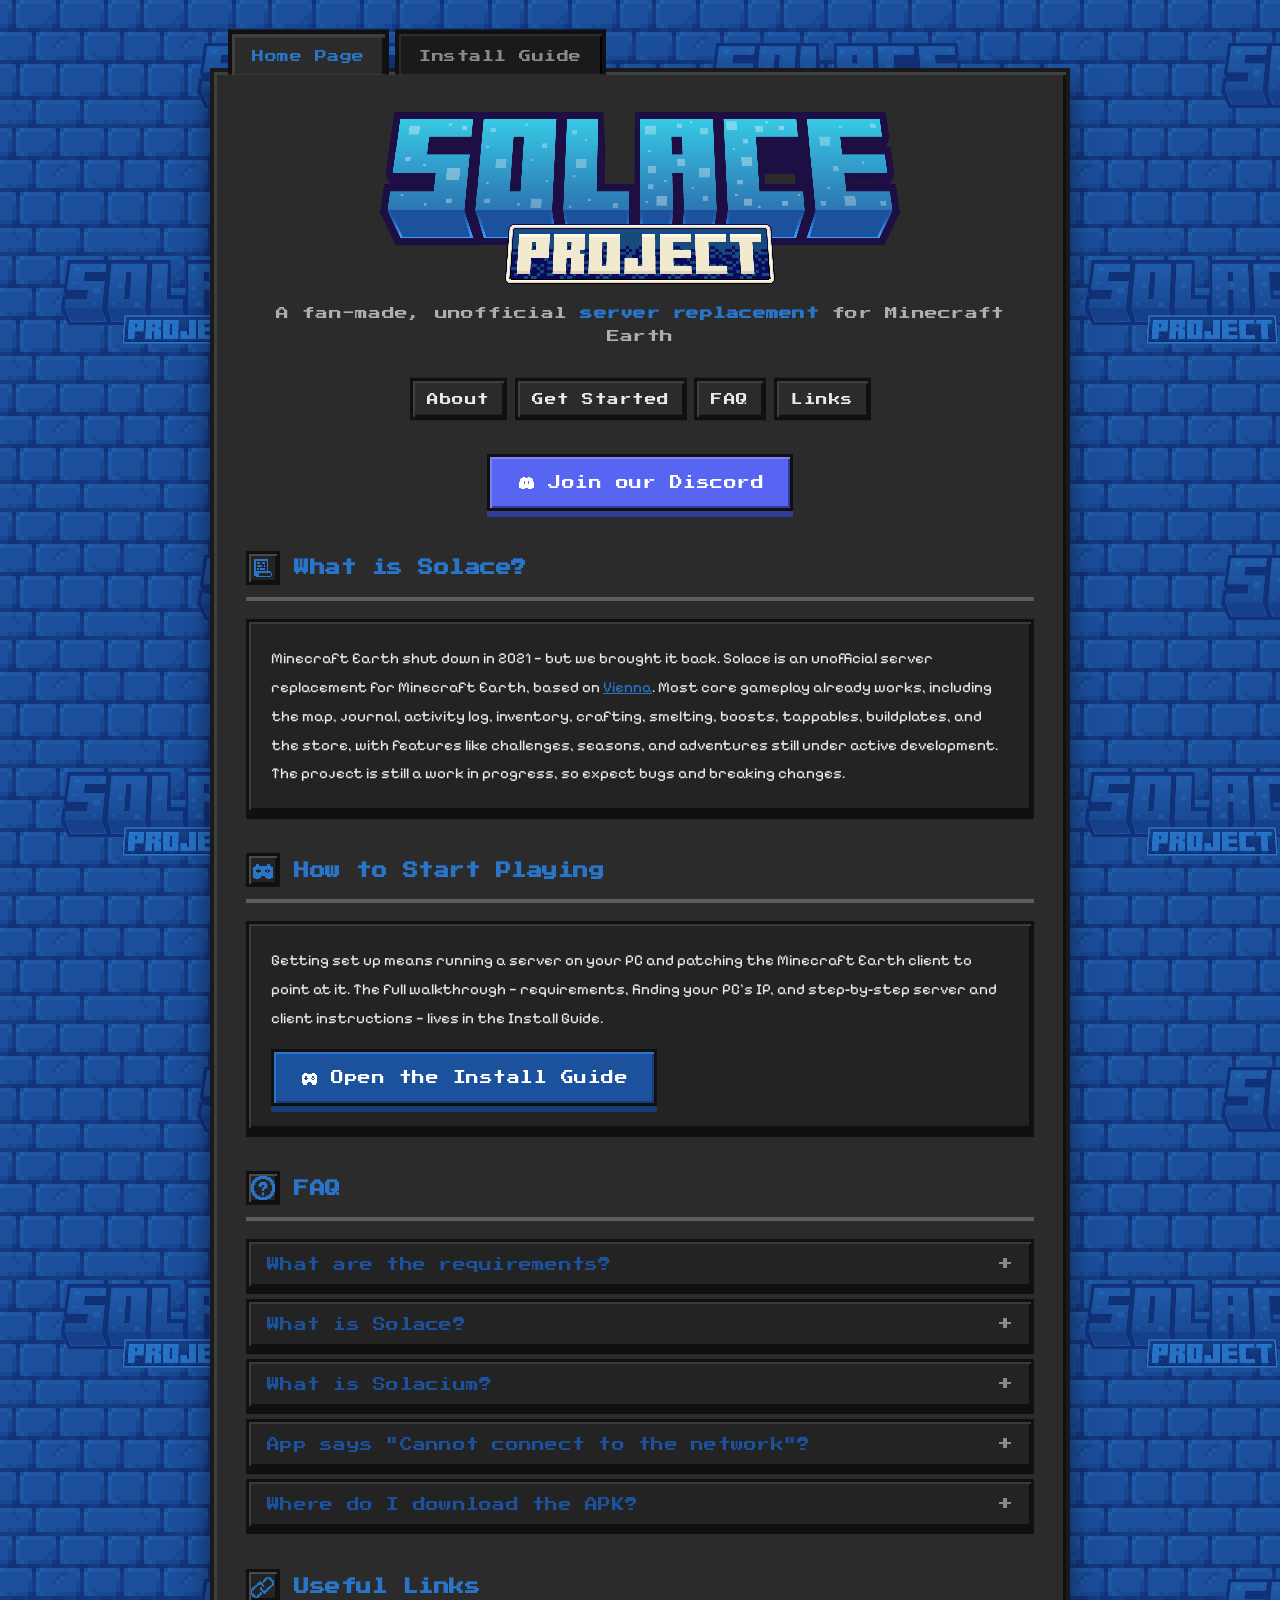
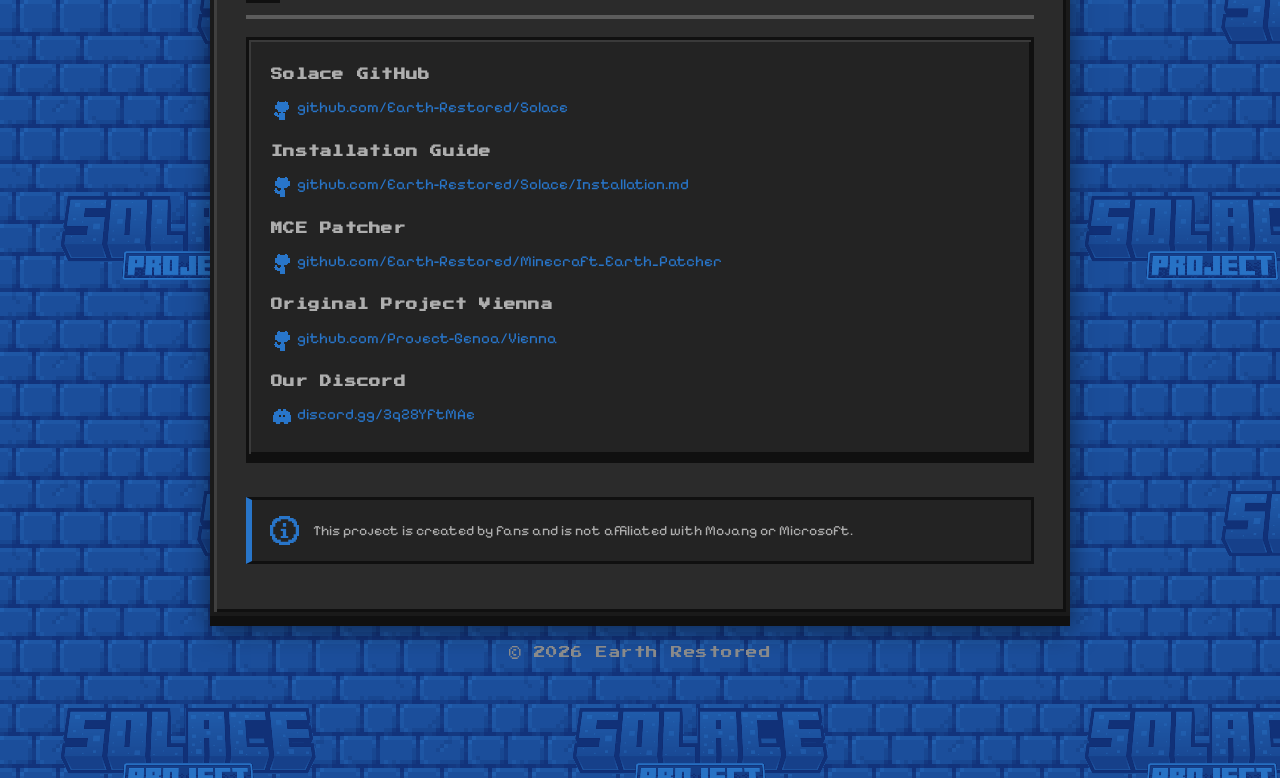
<file: index.html>
<!DOCTYPE html>
<html lang="en-US">

<head>
    <meta charset="UTF-8" />
    <meta name="viewport" content="width=device-width, initial-scale=1.0, viewport-fit=cover">
    <title>Solace — Earth Restored</title>
    <link rel="icon" type="image/png" href="assets/branding/logo.png">
    <link rel="preconnect" href="https://fonts.googleapis.com">
    <link rel="preconnect" href="https://fonts.gstatic.com" crossorigin>
    <link
        href="https://fonts.googleapis.com/css2?family=Press+Start+2P&family=Pixelify+Sans:wght@400..700&family=VT323&display=swap"
        rel="stylesheet">
    <meta name="description" content="Solace is a fan-made, unofficial server replacement for Minecraft Earth.">
    <meta name="keywords" content="solace, earth restored, minecraft earth revival, vienna">
    <meta name="author" content="Earth Restored Team">
    <meta name="robots" content="index, follow">
    <meta property="og:title" content="Solace — Earth Restored">
    <meta property="og:description" content="A fan-made, unofficial server replacement for Minecraft Earth.">
    <meta property="og:type" content="website">
    <meta property="og:image" content="https://earth-restored.github.io/assets/branding/open_graph.png">
    <meta name="theme-color" content="#1C519E">
    <link rel="stylesheet" href="assets/css/main.css">
</head>

<body>
    <div id="page-load-bar"></div>
    <div class="wrap">
        <div class="tab-bar">
            <button type="button" class="tab-btn active" data-tab="home">Home Page</button>
            <button type="button" class="tab-btn" data-tab="install">Install Guide</button>
        </div>
        <div class="panel">
            <div id="tab-home" class="tab-panel active">
                <img src="assets/branding/banner.png" alt="Solace" class="banner">

                <p class="subtitle">A fan-made, unofficial <strong>server replacement</strong> for Minecraft Earth</p>

                <nav class="blocks">
                    <a href="#about">About</a>
                    <a href="#play">Get Started</a>
                    <a href="#faq">FAQ</a>
                    <a href="#links">Links</a>
                </nav>

                <div class="discord-banner">
                    <a href="https://discord.gg/3q28YftMAe" target="_blank" rel="noopener" class="btn">
                        <i class="solace-discord"></i>
                        <span>Join our Discord</span>
                    </a>
                </div>

                <section id="about">
                    <h2 class="section-title">
                        <span class="slot"><i class="solace-scroll"></i></span>
                        <span>What is Solace?</span>
                    </h2>
                    <div class="card">
                        <p>Minecraft Earth shut down in 2021 — but we brought it back. Solace is an unofficial server
                            replacement for Minecraft Earth, based on
                            <a href="https://github.com/Project-Genoa/Vienna" target="_blank" rel="noopener">Vienna</a>.
                            Most core gameplay already works, including the map, journal, activity log, inventory,
                            crafting, smelting, boosts, tappables, buildplates, and the store, with features like
                            challenges, seasons, and adventures still under active development. The project is still a
                            work in progress, so expect bugs and breaking changes.
                        </p>
                    </div>
                </section>

                <section id="play">
                    <h2 class="section-title">
                        <span class="slot"><i class="solace-gamepad"></i></span>
                        <span>How to Start Playing</span>
                    </h2>
                    <div class="card">
                        <p style="margin-bottom:16px;">Getting set up means running a server on your PC and patching
                            the Minecraft Earth client to point at it. The full walkthrough — requirements, finding
                            your PC's IP, and step-by-step server and client instructions — lives in the Install
                            Guide.</p>
                        <button type="button" class="btn btn-secondary goto-tab" data-tab="install">
                            <i class="solace-gamepad"></i>
                            <span>Open the Install Guide</span>
                        </button>
                    </div>
                </section>

                <section id="faq">
                    <h2 class="section-title">
                        <span class="slot"><i class="solace-question"></i></span>
                        <span>FAQ</span>
                    </h2>
                    <div class="faq-item">
                        <div class="faq-question" role="button" tabindex="0" aria-expanded="false">
                            <span>What are the requirements?</span>
                        </div>
                        <div class="faq-answer">You need a PC running Windows or Linux, the .NET 10.0 SDK, and Java 17
                            (JRE or JDK). macOS is untested, and high-end Android devices can run the server via
                            Termux.</div>
                    </div>
                    <div class="faq-item">
                        <div class="faq-question" role="button" tabindex="0" aria-expanded="false">
                            <span>What is Solace?</span>
                        </div>
                        <div class="faq-answer">Solace is a replacement server for Minecraft Earth based on Project
                            Vienna. It is not affiliated with, authorized, or endorsed by Microsoft or Mojang Studios.
                            More info at
                            <a href="https://github.com/Earth-Restored/Solace" target="_blank"
                                rel="noopener">github.com/Earth-Restored/Solace</a>.
                        </div>
                    </div>
                    <div class="faq-item">
                        <div class="faq-question" role="button" tabindex="0" aria-expanded="false">
                            <span>What is Solacium?</span>
                        </div>
                        <div class="faq-answer">Solacium is the name I've given to the icon's color scheme, a custom
                            blue derived from the Solace banner. It is a blue gemstone named after Solace.</div>
                    </div>
                    <div class="faq-item">
                        <div class="faq-question" role="button" tabindex="0" aria-expanded="false">
                            <span>App says "Cannot connect to the network"?</span>
                        </div>
                        <div class="faq-answer">Make sure the server is running, check that your PC's IP address is
                            correct, verify your firewall isn't blocking it, and ensure your phone and PC are on the
                            same
                            network.</div>
                    </div>
                    <div class="faq-item">
                        <div class="faq-question" role="button" tabindex="0" aria-expanded="false">
                            <span>Where do I download the APK?</span>
                        </div>
                        <div class="faq-answer">You need a legal copy of Minecraft Earth. We do not provide pre-patched
                            APKs — use the MCE Patcher or Project Earth Patcher to patch your own APK.</div>
                    </div>
                </section>

                <section id="links">
                    <h2 class="section-title">
                        <span class="slot"><i class="solace-link"></i></span>
                        <span>Useful Links</span>
                    </h2>
                    <div class="card">
                        <div class="link-line">
                            <strong>Solace GitHub</strong>
                            <a href="https://github.com/Earth-Restored/Solace" target="_blank" rel="noopener">
                                <i class="solace-github"></i> github.com/Earth-Restored/Solace</a>
                        </div>
                        <div class="link-line">
                            <strong>Installation Guide</strong>
                            <a href="https://github.com/Earth-Restored/Solace/blob/main/Installation.md" target="_blank"
                                rel="noopener">
                                <i class="solace-github"></i> github.com/Earth-Restored/Solace/Installation.md</a>
                        </div>
                        <div class="link-line">
                            <strong>MCE Patcher</strong>
                            <a href="https://github.com/Earth-Restored/Minecraft_Earth_Patcher/releases" target="_blank"
                                rel="noopener">
                                <i class="solace-github"></i> github.com/Earth-Restored/Minecraft_Earth_Patcher</a>
                        </div>
                        <div class="link-line">
                            <strong>Original Project Vienna</strong>
                            <a href="https://github.com/Project-Genoa/Vienna" target="_blank" rel="noopener">
                                <i class="solace-github"></i> github.com/Project-Genoa/Vienna</a>
                        </div>
                        <div class="link-line">
                            <strong>Our Discord</strong>
                            <a href="https://discord.gg/3q28YftMAe" target="_blank" rel="noopener">
                                <i class="solace-discord"></i> discord.gg/3q28YftMAe</a>
                        </div>
                    </div>
                </section>

                <div class="info-note">
                    <i class="solace-info"></i>
                    <span>This project is created by fans and is not affiliated with Mojang or Microsoft.</span>
                </div>
            </div>

            <div id="tab-install" class="tab-panel">
                <img src="assets/branding/banner.png" alt="Solace" class="banner">
                <h1>INSTALL GUIDE</h1>
                <p class="subtitle">Full setup walkthrough for the <strong>server</strong> and <strong>client</strong>
                </p>

                <section id="requirements">
                    <h2 class="section-title">
                        <span class="slot"><i class="solace-desktop"></i></span>
                        <span>System Requirements</span>
                    </h2>
                    <div class="card">
                        <h4>Hardware &amp; OS</h4>
                        <ul>
                            <li><strong>PC:</strong> Windows or Linux — macOS is currently untested.</li>
                            <li><strong>Mobile:</strong> High-end Android devices can run the server through Termux.
                            </li>
                        </ul>
                        <h4>Software Dependencies</h4>
                        <p
                            style="font-family:'Pixelify Sans', sans-serif; font-size:0.85rem; color:var(--text-muted); margin-bottom:10px;">
                            These are installed automatically if you use the semi-automatic install method below.</p>
                        <ul>
                            <li><a href="https://dotnet.microsoft.com/en-us/download/dotnet/10.0" target="_blank"
                                    rel="noopener">.NET 10.0 SDK</a></li>
                            <li><a href="https://adoptium.net/temurin/releases/?variant=openjdk17&version=17" target="_blank"
                                    rel="noopener">Java 17</a> (JRE or JDK) — newer versions may not work</li>
                            <li>On Linux, <a
                                    href="https://learn.microsoft.com/en-us/powershell/scripting/install/linux-overview"
                                    target="_blank" rel="noopener">PowerShell</a> is needed to run the build script</li>
                        </ul>
                    </div>
                </section>

                <section id="find-ip">
                    <h2 class="section-title">
                        <span class="slot"><i class="solace-network"></i></span>
                        <span>Find Your PC's IP Address</span>
                    </h2>
                    <div class="card">
                        <p style="margin-bottom:14px;">You'll need this before you start, since both the server config
                            and the client patcher point at it.</p>
                        <h4>Windows</h4>
                        <ul>
                            <li>Open a terminal and run:
                                <div class="code-block">
                                    <pre><code>ipconfig</code></pre>
                                    <button type="button" class="copy-btn">Copy</button>
                                </div>
                            </li>
                            <li>Look under "Wireless LAN adapter Wi-Fi" (WiFi) or "Ethernet adapter Ethernet" (wired)
                            </li>
                            <li>Note the value next to "IPv4 Address"</li>
                        </ul>
                        <h4>Linux</h4>
                        <ul>
                            <li>Run one of the following:
                                <div class="code-block">
                                    <pre><code>ip address</code></pre>
                                    <button type="button" class="copy-btn">Copy</button>
                                </div>
                                <div class="code-block">
                                    <pre><code>hostname -I</code></pre>
                                    <button type="button" class="copy-btn">Copy</button>
                                </div>
                                <div class="code-block">
                                    <pre><code>ifconfig -a</code></pre>
                                    <button type="button" class="copy-btn">Copy</button>
                                </div>
                            </li>
                        </ul>
                        <p style="margin-top:10px;">It's usually, though not always, formatted like
                            <code>192.168.XXX.XXX</code>.
                        </p>
                    </div>
                </section>

                <section id="semi-auto">
                    <h2 class="section-title">
                        <span class="slot"><i class="solace-bolt"></i></span>
                        <span>Semi-Automatic Install (Linux, macOS, Termux)</span>
                    </h2>
                    <div class="card">
                        <p style="margin-bottom:10px;">Open a terminal and run the matching one-liner, then wait for it
                            to finish.</p>
                        <h4>Linux / macOS</h4>
                        <div class="code-block">
                            <pre><code>sudo curl -sSl https://raw.githubusercontent.com/Earth-Restored/Solace/main/install.sh | bash</code></pre>
                            <button type="button" class="copy-btn">Copy</button>
                        </div>
                        <h4>Termux</h4>
                        <div class="code-block">
                            <pre><code>curl -sSl https://raw.githubusercontent.com/Earth-Restored/Solace/main/install.sh | bash</code></pre>
                            <button type="button" class="copy-btn">Copy</button>
                        </div>
                        <p style="margin-top:10px;">Once it completes, pick up the Manual instructions below starting at
                            server step 4.</p>
                    </div>
                </section>

                <section id="manual-server">
                    <h2 class="section-title">
                        <span class="slot"><i class="solace-server"></i></span>
                        <span>Manual Install — Server</span>
                    </h2>
                    <div class="steps">
                        <div class="step">
                            <div class="step-number">1</div>
                            <div class="step-content">
                                <h3>Clone the Repository</h3>
                                <div class="code-block">
                                    <pre><code>git clone https://github.com/Earth-Restored/Solace.git</code></pre>
                                    <button type="button" class="copy-btn">Copy</button>
                                </div>
                            </div>
                        </div>
                        <div class="step">
                            <div class="step-number">2</div>
                            <div class="step-content">
                                <h3>Publish the Build</h3>
                                <p><code>cd</code> into the Solace directory and run the following, swapping
                                    <code>{os}</code> for win, linux, or osx, and <code>{arch}</code> for x64, x86,
                                    arm64, or arm32 (e.g. <code>framework-dependent-win-x64</code>).
                                </p>
                                <div class="code-block">
                                    <pre><code>publish.ps1 -profiles framework-dependent-{os}-{arch}</code></pre>
                                    <button type="button" class="copy-btn">Copy</button>
                                </div>
                            </div>
                        </div>
                        <div class="step">
                            <div class="step-number">3</div>
                            <div class="step-content">
                                <h3>Run the Launcher</h3>
                                <div class="code-block">
                                    <pre><code>run_launcher.ps1</code></pre>
                                    <button type="button" class="copy-btn">Copy</button>
                                </div>
                            </div>
                        </div>
                        <div class="step">
                            <div class="step-number">4</div>
                            <div class="step-content">
                                <h3>Create an Account</h3>
                                <p>On the same device, open <a href="http://localhost:5000" target="_blank"
                                        rel="noopener">localhost:5000</a>, register an account, and confirm your email
                                    from the page that opens before logging in. If you miss the confirmation step,
                                    you'll need to delete the account database and start over — see the project's
                                    README.</p>
                            </div>
                        </div>
                        <div class="step">
                            <div class="step-number">5</div>
                            <div class="step-content">
                                <h3>Set Server Options</h3>
                                <p>Under "Server Options," set Network/IPv4 Address to your PC's IP, then either disable
                                    Map/Enable Tile Rendering or add a Map/MapTiler API key (get one from your MapTiler
                                    account once logged in).</p>
                            </div>
                        </div>
                        <div class="step">
                            <div class="step-number">6</div>
                            <div class="step-content">
                                <h3>Start the Server</h3>
                                <p>Under "Server Status," click Start.</p>
                            </div>
                        </div>
                        <div class="step">
                            <div class="step-number">7</div>
                            <div class="step-content">
                                <h3>Accept the EULA</h3>
                                <p>Accept the Minecraft server's EULA when it's prompted in the launcher's logs.</p>
                            </div>
                        </div>
                        <div class="step">
                            <div class="step-number">8</div>
                            <div class="step-content">
                                <h3>Grab the Resource Pack</h3>
                                <p>Download and move the "resourcepack" file as described in the launcher's logs.</p>
                            </div>
                        </div>
                    </div>
                </section>

                <section id="manual-client">
                    <h2 class="section-title">
                        <span class="slot"><i class="solace-mobile"></i></span>
                        <span>Manual Install — Client</span>
                    </h2>
                    <div class="card">
                        <p style="margin-bottom:14px;">iOS players can try an unofficial patcher, though only the
                            AltStore install method is expected to work reliably. On Android, choose between the two
                            patchers below.</p>
                        <div class="table-scroll">
                            <table class="compat-table">
                                <thead>
                                    <tr>
                                        <th>Feature</th>
                                        <th>Project Earth Patcher</th>
                                        <th>MCE Patcher</th>
                                    </tr>
                                </thead>
                                <tbody>
                                    <tr>
                                        <td>Target device</td>
                                        <td>Android</td>
                                        <td>Android</td>
                                    </tr>
                                    <tr>
                                        <td>Patcher runs on</td>
                                        <td>Android</td>
                                        <td>Windows, Linux, macOS</td>
                                    </tr>
                                    <tr>
                                        <td>Login</td>
                                        <td>Microsoft account only</td>
                                        <td>Microsoft or custom</td>
                                    </tr>
                                    <tr>
                                        <td>Shop</td>
                                        <td>Needs a Microsoft account that played before shutdown</td>
                                        <td>Always works with custom login</td>
                                    </tr>
                                </tbody>
                            </table>
                        </div>
                    </div>
                    <div class="steps" style="margin-top:14px;">
                        <div class="step">
                            <div class="step-number">A</div>
                            <div class="step-content">
                                <h3>Project Earth Patcher</h3>
                                <p>Download and install <a
                                        href="https://archive.org/download/dev.projectearth.patcher-1.0/dev.projectearth.patcher-1.0.apk"
                                        target="_blank" rel="noopener">the patcher</a> on a device with a legal copy of
                                    Minecraft Earth already installed. Open it, go to the 3-dot menu → Settings, and
                                    under Locator Server enter <code>http://{ip}:8080</code> (use your PC's IP or
                                    hostname, and keep it as <code>http://</code> not <code>https://</code>). Go back
                                    and start patching, then open the newly patched app to play.</p>
                            </div>
                        </div>
                        <div class="step">
                            <div class="step-number">B</div>
                            <div class="step-content">
                                <h3>MCE Patcher</h3>
                                <p>Download <a href="https://github.com/Earth-Restored/Minecraft_Earth_Patcher/releases"
                                        target="_blank" rel="noopener">MCE Patcher</a> (the UI build is recommended) or
                                    build it from source. Acquire a Minecraft Earth APK, e.g. by dumping it from your
                                    phone, then run the patcher and select the APK. Change the locator hostname/IP to
                                    <code>{ip}:8080</code> using your PC's IP or hostname — for non-Microsoft login,
                                    adjust the login options accordingly (this is the default in Simple UI mode). Click
                                    Patch, move the patched APK to your phone, install it, and you're ready to play.
                                </p>
                            </div>
                        </div>
                    </div>
                </section>

                <section id="buildplate-preview">
                    <h2 class="section-title">
                        <span class="slot"><i class="solace-cube"></i></span>
                        <span>Launcher Buildplate Preview (Optional)</span>
                    </h2>
                    <div class="steps">
                        <div class="step">
                            <div class="step-number">1</div>
                            <div class="step-content">
                                <h3>Get the Java Resource Pack</h3>
                                <p>You'll need the Minecraft 1.20.4 resource pack. The easiest way is to pull it
                                    straight from the game's JAR: open <code>1.20.4.jar</code> from your Minecraft
                                    install folder in an archive tool like 7-Zip, then navigate to
                                    <code>assets/minecraft/</code>.
                                </p>
                            </div>
                        </div>
                        <div class="step">
                            <div class="step-number">2</div>
                            <div class="step-content">
                                <h3>Copy the Assets</h3>
                                <p>Copy every folder from <code>assets/minecraft/</code> and paste them into
                                    <code>staticdata/resourcepacks/java/minecraft/</code>.
                                </p>
                            </div>
                        </div>
                        <div class="step">
                            <div class="step-number">3</div>
                            <div class="step-content">
                                <h3>Enable the Toggle</h3>
                                <p>Turn on "Enable Buildplate Preview in Launcher" under Server Options → Data Handling.
                                </p>
                            </div>
                        </div>
                    </div>
                </section>

                <div class="info-note">
                    <i class="solace-info"></i>
                    <span>Full, always up-to-date instructions live in the <a
                            href="https://github.com/Earth-Restored/Solace/blob/main/Installation.md" target="_blank"
                            rel="noopener">Installation.md</a> on GitHub.</span>
                </div>
            </div>
        </div>

        <footer>
            <span>© 2026 Earth Restored</span>
        </footer>
    </div>

    <script src="assets/js/main.js"></script>
</body>

</html>
</file>
<file: assets/css/main.css>
:root {

    /* Solacium Colors */
    --solacium-light: #2875C9;
    --solacium-dark: #183d75;
    --solacium: #1C519E;

    /* Discord Colors */
    --discord: #5865f2;
    --discord-dark: #454fbf;
    --discord-darker: #333c99;

    /* Other Colors */
    --panel: #2b2b2b;
    --panel-dark: #1a1a1a;
    --panel-light: #3f3f3f;
    --border-light: #5c5c5c;
    --border-dark: #101010;
    --slot: #232323;
    --text-primary: #eaeaea;
    --text-secondary: #aeaeae;
    --text-muted: #8a8a8a;
}

* {
    margin: 0;
    padding: 0;
    box-sizing: border-box;
}

html {
    scroll-behavior: smooth;
    scrollbar-width: none;
    -ms-overflow-style: none;
}

html::-webkit-scrollbar {
    display: none;
}

body {
    font-family: 'Press Start 2P', monospace;
    color: var(--text-primary);
    min-height: 100vh;
    background-color: var(--solacium);
    background-image: url('/assets/branding/background_tile.png');
    background-size: 512px;
    background-repeat: repeat;
    background-blend-mode: overlay;
    padding: 32px 16px 120px;
    image-rendering: pixelated;
    position: relative;
    overflow-x: hidden;
    scrollbar-width: none;
    -ms-overflow-style: none;
}

body::-webkit-scrollbar {
    display: none;
}

#page-load-bar {
    position: fixed;
    top: 0;
    left: 0;
    width: 0%;
    height: 6px;
    background-image: repeating-linear-gradient(90deg, var(--solacium-light) 0 8px, var(--solacium) 8px 16px);
    z-index: 9999;
    box-shadow: 0 0 0 2px var(--panel-dark);
    transition: width 0.3s ease;
}

.wrap {
    position: relative;
    z-index: 1;
    max-width: 860px;
    margin: 0 auto;
}

.panel {
    background: var(--panel);
    border: 4px solid var(--panel-dark);
    box-shadow:
        inset 3px 3px 0 var(--panel-light),
        inset -3px -3px 0 var(--border-dark),
        0 10px 0 var(--border-dark),
        0 14px 26px rgba(0, 0, 0, 0.5);
    padding: 40px 32px 48px;
}

h1 {
    transform: scaleY(1.12);
    text-align: center;
    font-size: clamp(1.6rem, 5vw, 2.4rem);
    letter-spacing: 1px;
    color: var(--solacium-light);
    text-shadow: 4px 4px 0 var(--border-dark);
    margin-bottom: 18px;
}

.banner {
    display: block;
    width: 100%;
    max-width: 520px;
    height: auto;
    margin: 0 auto 18px;
}

.subtitle {
    text-align: center;
    font-size: 0.8rem;
    line-height: 1.8;
    color: var(--text-secondary);
    margin-bottom: 32px;
    letter-spacing: 0.25px;
}

.subtitle strong {
    color: var(--solacium-light);
}

nav.blocks {
    display: flex;
    flex-wrap: wrap;
    gap: 8px;
    justify-content: center;
    margin-bottom: 36px;
}

nav.blocks a {
    transform: scaleY(1.12);
    font-family: inherit;
    font-size: 0.72rem;
    color: var(--text-primary);
    text-decoration: none;
    background: var(--panel);
    border: 3px solid var(--border-dark);
    box-shadow: inset 2px 2px 0 var(--panel-light), inset -2px -2px 0 var(--border-dark);
    padding: 10px 14px;
    letter-spacing: 0.5px;
    transition: transform 0.1s steps(2), background-color 0.1s;
}

nav.blocks a:hover,
nav.blocks a:focus-visible {
    background: var(--panel-light);
    box-shadow: inset -2px -2px 0 var(--border-light), inset 2px 2px 0 var(--border-dark);
    outline: none;
}

nav.blocks a:active {
    transform: translateY(2px) scaleY(1.12);
    box-shadow: inset -2px -2px 0 var(--border-light), inset 2px 2px 0 var(--border-dark);
}

.discord-banner {
    text-align: center;
    margin-bottom: 40px;
}

.btn {
    display: inline-flex;
    align-items: center;
    gap: 12px;
    font-family: inherit;
    font-size: 0.8rem;
    letter-spacing: 0.5px;
    color: #fff;
    text-decoration: none;
    background: var(--discord);
    border: 3px solid var(--border-dark);
    box-shadow: inset 2px 2px 0 #7a85f5, inset -2px -2px 0 var(--discord-darker), 0 6px 0 var(--discord-darker);
    padding: 16px 26px;
    cursor: pointer;
    transition: transform 0.1s steps(2);
}

.btn:hover,
.btn:focus-visible {
    transform: translateY(2px);
    box-shadow: inset 2px 2px 0 #7a85f5, inset -2px -2px 0 var(--discord-darker), 0 3px 0 var(--discord-darker);
    outline: none;
}

.btn:active {
    transform: translateY(5px);
    box-shadow: inset 2px 2px 0 #7a85f5, inset -2px -2px 0 var(--discord-darker), 0 1px 0 var(--discord-darker);
}

.btn span {
    transform: scaleY(1.12);
}

.btn-secondary {
    background: var(--solacium);
    box-shadow: inset 2px 2px 0 var(--solacium-light), inset -2px -2px 0 var(--solacium-dark), 0 6px 0 var(--solacium-dark);
}

.btn-secondary:hover,
.btn-secondary:focus-visible {
    box-shadow: inset 2px 2px 0 var(--solacium-light), inset -2px -2px 0 var(--solacium-dark), 0 3px 0 var(--solacium-dark);
}

.btn-secondary:active {
    box-shadow: inset 2px 2px 0 var(--solacium-light), inset -2px -2px 0 var(--solacium-dark), 0 1px 0 var(--solacium-dark);
}

.tab-bar {
    display: flex;
    gap: 6px;
    margin: 0 0 -4px 18px;
    position: relative;
    z-index: 2;
}

.tab-btn {
    font-family: inherit;
    font-size: 0.75rem;
    letter-spacing: 0.5px;
    color: var(--text-muted);
    background: var(--panel-dark);
    border: 4px solid var(--border-dark);
    border-bottom: none;
    box-shadow: inset 2px 2px 0 #2c2c2c, inset -2px 0 0 #000;
    padding: 14px 20px 10px;
    cursor: pointer;
    transform: translateY(0) scaleY(1.12);
    transition: transform 0.1s steps(2), background-color 0.1s, color 0.1s;
}

.tab-btn:hover:not(.active) {
    color: var(--text-primary);
    background: #333;
}

.tab-btn.active {
    background: var(--panel);
    color: var(--solacium-light);
    transform: translateY(0) scaleY(1.12);
    box-shadow: inset 3px 3px 0 var(--panel-light), inset -3px 0 0 var(--border-dark);
    z-index: 3;
}

.panel {
    position: relative;
}

.tab-panel {
    display: none;
}

.tab-panel.active {
    display: block;
}

section {
    margin-bottom: 40px;
}

pre {
    background: var(--panel-dark);
    border: 3px solid var(--border-dark);
    box-shadow: inset 2px 2px 0 #000, inset -2px -2px 0 #333;
    padding: 14px 16px;
    overflow-x: auto;
    margin: 10px 0;
    scrollbar-width: none;
    -ms-overflow-style: none;
}

pre::-webkit-scrollbar {
    display: none;
}

pre code {
    font-family: 'VT323', monospace;
    font-size: 0.82rem;
    color: var(--solacium) !important;
    line-height: 1.6;
    background: none !important;
    border: none !important;
    padding: 0;
}

.code-block {
    position: relative;
    margin: 10px 0;
}

.code-block pre {
    margin: 0;
    padding-right: 76px;
}

.copy-btn {
    transform: scaleY(1.12);
    position: absolute;
    top: 8px;
    right: 8px;
    font-family: 'Press Start 2P', monospace;
    font-size: 0.62rem;
    letter-spacing: 0.25px;
    color: var(--text-primary);
    background: var(--panel-light);
    border: 2px solid var(--border-dark);
    box-shadow: inset 1px 1px 0 var(--border-light), inset -1px -1px 0 var(--border-dark);
    padding: 6px 10px;
    cursor: pointer;
    transition: transform 0.1s steps(2), background-color 0.1s, color 0.1s;
}

.copy-btn:hover,
.copy-btn:focus-visible {
    background: var(--border-light);
    outline: none;
}

.copy-btn:active {
    transform: translateY(2px) scaleY(1.12);
}

.copy-btn.copied {
    background: var(--solacium);
    border: 2px solid var(--solacium-dark);
    box-shadow: inset 1px 1px 0 var(--solacium-light), inset -1px -1px 0 var(--solacium-dark);
}

.card code,
.step-content code,
.faq-answer code {
    font-family: 'VT323', monospace;
    background: var(--panel-dark);
    border: 2px solid var(--border-dark);
    color: var(--solacium);
    padding: 2px 6px;
    font-size: 0.85rem;
    overflow-wrap: anywhere;
}

.card ul,
.step-content ul {
    font-family: 'Pixelify Sans', sans-serif;
    font-size: 0.95rem;
    line-height: 1.9;
    color: var(--text-primary);
    padding-left: 22px;
}

.card ul li,
.step-content ul li {
    margin-bottom: 6px;
}

.card h4 {
    transform: scaleY(1.12);
    font-family: 'Press Start 2P', monospace;
    font-size: 0.72rem;
    letter-spacing: 0.25px;
    color: var(--solacium);
    margin: 18px 0 10px;
}

.card h4:first-child {
    margin-top: 0;
}

.compat-table {
    width: 100%;
    border-collapse: collapse;
    font-family: 'Pixelify Sans', sans-serif;
    font-size: 0.85rem;
    margin: 10px 0;
}

.compat-table th,
.compat-table td {
    border: 2px solid var(--border-dark);
    padding: 10px 12px;
    text-align: left;
    color: var(--text-primary);
}

.compat-table th {
    transform: scaleY(1.12);
    background: var(--panel-light);
    color: var(--solacium-light);
    font-family: 'Press Start 2P', monospace;
    font-size: 0.65rem;
    letter-spacing: 0.25px;
}

.compat-table td {
    background: var(--panel-dark);
    color: var(--text-secondary);
}

.section-title {
    display: flex;
    align-items: center;
    gap: 14px;
    font-size: 0.95rem;
    letter-spacing: 0.5px;
    color: var(--solacium-light);
    margin-bottom: 18px;
    padding-bottom: 12px;
    border-bottom: 4px solid var(--border-light);
}

.section-title span:not(.slot) {
    transform: scaleY(1.12);
}

.slot {
    width: 34px;
    height: 34px;
    flex-shrink: 0;
    padding: 2px;
    display: flex;
    align-items: center;
    justify-content: center;
    background: var(--slot);
    border: 3px solid var(--border-dark);
    box-shadow: inset 2px 2px 0 #4a4a4a, inset -2px -2px 0 var(--border-dark);
    color: var(--solacium-light);
    font-size: 1rem;
}

[class^="solace-"] {
    display: inline-block;
    width: 1.5em;
    height: 1.5em;
    background-color: currentColor;
    -webkit-mask-repeat: no-repeat;
    mask-repeat: no-repeat;
    -webkit-mask-position: center;
    mask-position: center;
    -webkit-mask-size: contain;
    mask-size: contain;
    image-rendering: pixelated;
    vertical-align: middle;
}

.solace-discord {
    -webkit-mask-image: url('/assets/icons/discord.png');
    mask-image: url('/assets/icons/discord.png');
}

.solace-github {
    -webkit-mask-image: url('/assets/icons/github.png');
    mask-image: url('/assets/icons/github.png');
}

.solace-scroll {
    -webkit-mask-image: url('/assets/icons/scroll.png');
    mask-image: url('/assets/icons/scroll.png');
}

.solace-gamepad {
    -webkit-mask-image: url('/assets/icons/gamepad.png');
    mask-image: url('/assets/icons/gamepad.png');
}

.solace-question {
    -webkit-mask-image: url('/assets/icons/question.png');
    mask-image: url('/assets/icons/question.png');
}

.solace-link {
    -webkit-mask-image: url('/assets/icons/link.png');
    mask-image: url('/assets/icons/link.png');
}

.solace-info {
    -webkit-mask-image: url('/assets/icons/info.png');
    mask-image: url('/assets/icons/info.png');
}

.solace-desktop {
    -webkit-mask-image: url('/assets/icons/desktop.png');
    mask-image: url('/assets/icons/desktop.png');
}

.solace-network {
    -webkit-mask-image: url('/assets/icons/network.png');
    mask-image: url('/assets/icons/network.png');
}

.solace-bolt {
    -webkit-mask-image: url('/assets/icons/bolt.png');
    mask-image: url('/assets/icons/bolt.png');
}

.solace-server {
    -webkit-mask-image: url('/assets/icons/server.png');
    mask-image: url('/assets/icons/server.png');
}

.solace-mobile {
    -webkit-mask-image: url('/assets/icons/mobile.png');
    mask-image: url('/assets/icons/mobile.png');
}

.solace-cube {
    -webkit-mask-image: url('/assets/icons/cube.png');
    mask-image: url('/assets/icons/cube.png');
}

.card {
    background: var(--slot);
    border: 3px solid var(--border-dark);
    box-shadow: inset 2px 2px 0 #3a3a3a, inset -2px -2px 0 var(--border-dark), 0 6px 0 var(--border-dark);
    padding: 22px;
}

.card p {
    font-family: 'Pixelify Sans', sans-serif;
    font-size: 0.95rem;
    line-height: 1.9;
    color: var(--text-primary);
}

a {
    color: var(--solacium-light);
}

.steps {
    display: flex;
    flex-direction: column;
    gap: 14px;
}

.step {
    display: flex;
    align-items: flex-start;
    gap: 16px;
    background: var(--slot);
    border: 3px solid var(--border-dark);
    box-shadow: inset 2px 2px 0 #3a3a3a, inset -2px -2px 0 var(--border-dark), 0 6px 0 var(--border-dark);
    padding: 18px 20px;
}

.step-number {
    width: 38px;
    height: 38px;
    flex-shrink: 0;
    display: flex;
    align-items: center;
    justify-content: center;
    background: var(--solacium);
    border: 3px solid var(--border-dark);
    box-shadow: inset 2px 2px 0 var(--solacium-light), inset -2px -2px 0 var(--border-dark);
    font-size: 0.9rem;
    color: #fff;
}

.step-content {
    min-width: 0;
}

.step-content h3 {
    transform: scaleY(1.12);
    font-size: 0.8rem;
    letter-spacing: 0.25px;
    margin-bottom: 8px;
    color: var(--text-primary);
}

.step-content p {
    font-family: 'Pixelify Sans', sans-serif;
    font-size: 0.92rem;
    line-height: 1.8;
    color: var(--text-secondary);
}

.faq-item {
    background: var(--slot);
    border: 3px solid var(--border-dark);
    box-shadow: inset 2px 2px 0 #3a3a3a, inset -2px -2px 0 var(--border-dark), 0 5px 0 var(--border-dark);
    padding: 14px 18px;
    margin-bottom: 10px;
}

.faq-question {
    cursor: pointer;
    display: flex;
    align-items: center;
    width: 100%;
    -webkit-tap-highlight-color: transparent;
    gap: 10px;
    font-size: 0.8rem;
    letter-spacing: 0.25px;
    color: var(--solacium);
}

.faq-question span {
    transform: scaleY(1.12);
}

.faq-question::after {
    content: '+';
    margin-left: auto;
    font-size: 1rem;
    color: var(--text-muted);
}

.faq-item.open .faq-question::after {
    content: '-';
}

.faq-answer {
    display: none;
    font-family: 'Pixelify Sans', sans-serif;
    font-size: 0.92rem;
    line-height: 1.8;
    color: var(--text-secondary);
    margin-top: 12px;
    padding-left: 26px;
}

.faq-item.open .faq-answer {
    display: block;
}

.link-line {
    font-family: 'Pixelify Sans', sans-serif;
    font-size: 0.95rem;
    line-height: 2.2;
    color: var(--text-primary);
}

.link-line strong {
    transform: scaleY(1.12);
    display: block;
    font-family: 'Press Start 2P', monospace;
    font-size: 0.72rem;
    letter-spacing: 0.25px;
    color: var(--text-secondary);
    margin-bottom: 4px;
    margin-top: 14px;
}

.link-line:first-child strong {
    margin-top: 0;
}

.link-line a {
    text-decoration: none;
    overflow-wrap: anywhere;
}

.link-line a:hover {
    text-decoration: underline;
}

.info-note {
    display: flex;
    align-items: center;
    gap: 14px;
    background: var(--slot);
    border: 3px solid var(--border-dark);
    border-left: 6px solid var(--solacium-light);
    padding: 16px 18px;
    font-family: 'Pixelify Sans', sans-serif;
    font-size: 0.88rem;
    color: var(--text-secondary);
}

.info-note i {
    flex-shrink: 0;
    color: var(--solacium-light);
    font-size: 1.2rem;
}

.info-note span {
    min-width: 0;
    overflow-wrap: anywhere;
}

footer {
    transform: scaleY(1.12);
    text-align: center;
    margin-top: 30px;
    font-size: 0.72rem;
    letter-spacing: 0.5px;
    color: var(--text-muted);
}

@media (max-width: 640px) {
    body {
        padding: 20px 12px calc(90px + env(safe-area-inset-bottom));
    }

    .wrap {
        max-width: 100%;
    }

    .panel {
        padding: 24px 16px 32px;
    }

    h1 {
        letter-spacing: 0.5px;
        margin-bottom: 14px;
    }

    .subtitle {
        font-size: 0.75rem;
        line-height: 1.7;
        margin-bottom: 24px;
    }

    nav.blocks {
        display: grid;
        grid-template-columns: repeat(2, 1fr);
        gap: 8px;
        margin-bottom: 28px;
    }

    nav.blocks a {
        text-align: center;
        padding: 12px 8px;
        font-size: 0.68rem;
    }

    .discord-banner {
        margin-bottom: 28px;
    }

    .btn {
        width: 100%;
        justify-content: center;
        font-size: 0.72rem;
        padding: 14px 18px;
    }

    .tab-bar {
        margin: 0 0 -4px 0;
        gap: 4px;
    }

    .tab-btn {
        flex: 1;
        text-align: center;
        padding: 12px 6px 8px;
        font-size: 0.62rem;
        letter-spacing: 0.25px;
    }

    .section-title {
        font-size: 0.78rem;
        gap: 10px;
        margin-bottom: 14px;
        padding-bottom: 10px;
    }

    .slot {
        width: 28px;
        height: 28px;
        font-size: 0.85rem;
    }

    section {
        margin-bottom: 30px;
    }

    .card {
        padding: 16px;
    }

    .card p,
    .card ul,
    .step-content p {
        font-size: 0.85rem;
        line-height: 1.75;
    }

    .card h4 {
        font-size: 0.66rem;
    }

    .steps {
        gap: 10px;
    }

    .step {
        gap: 12px;
        padding: 14px;
    }

    .step-number {
        width: 30px;
        height: 30px;
        font-size: 0.78rem;
    }

    .step-content h3 {
        font-size: 0.64rem;
        margin-bottom: 6px;
    }

    .table-scroll {
        overflow-x: auto;
        -webkit-overflow-scrolling: touch;
        margin: 10px -16px;
        padding: 0 16px;
    }

    .compat-table {
        min-width: 480px;
        font-size: 0.82rem;
    }

    .compat-table th,
    .compat-table td {
        padding: 8px 6px;
    }

    .faq-item {
        padding: 12px 14px;
    }

    .faq-question {
        font-size: 0.78rem;
    }

    .faq-answer {
        font-size: 0.85rem;
        padding-left: 0;
        margin-top: 10px;
    }

    .link-line {
        font-size: 0.85rem;
        line-height: 2;
    }

    .link-line strong {
        font-size: 0.68rem;
    }

    .info-note {
        flex-direction: column;
        align-items: flex-start;
        gap: 8px;
        font-size: 0.8rem;
        padding: 14px 16px;
    }

    pre code {
        font-size: 0.85rem;
    }

    .code-block pre {
        padding-right: 60px;
    }

    .copy-btn {
        font-size: 0.55rem;
        padding: 5px 7px;
        top: 6px;
        right: 6px;
    }

    .card code,
    .step-content code,
    .faq-answer code {
        font-size: 0.78rem;
    }

    footer {
        margin-top: 22px;
    }
}

@media (max-width: 400px) {
    body {
        padding: 16px 8px calc(80px + env(safe-area-inset-bottom));
    }

    .panel {
        padding: 20px 12px 28px;
    }

    h1 {
        font-size: 1.4rem;
    }

    .tab-btn {
        font-size: 0.58rem;
        padding: 10px 4px 7px;
    }

    .step {
        flex-direction: column;
    }

    .step-number {
        width: 26px;
        height: 26px;
    }
}

@media (prefers-reduced-motion: reduce) {
    html {
        scroll-behavior: auto;
    }

    * {
        transition: none !important;
    }
}
</file>
